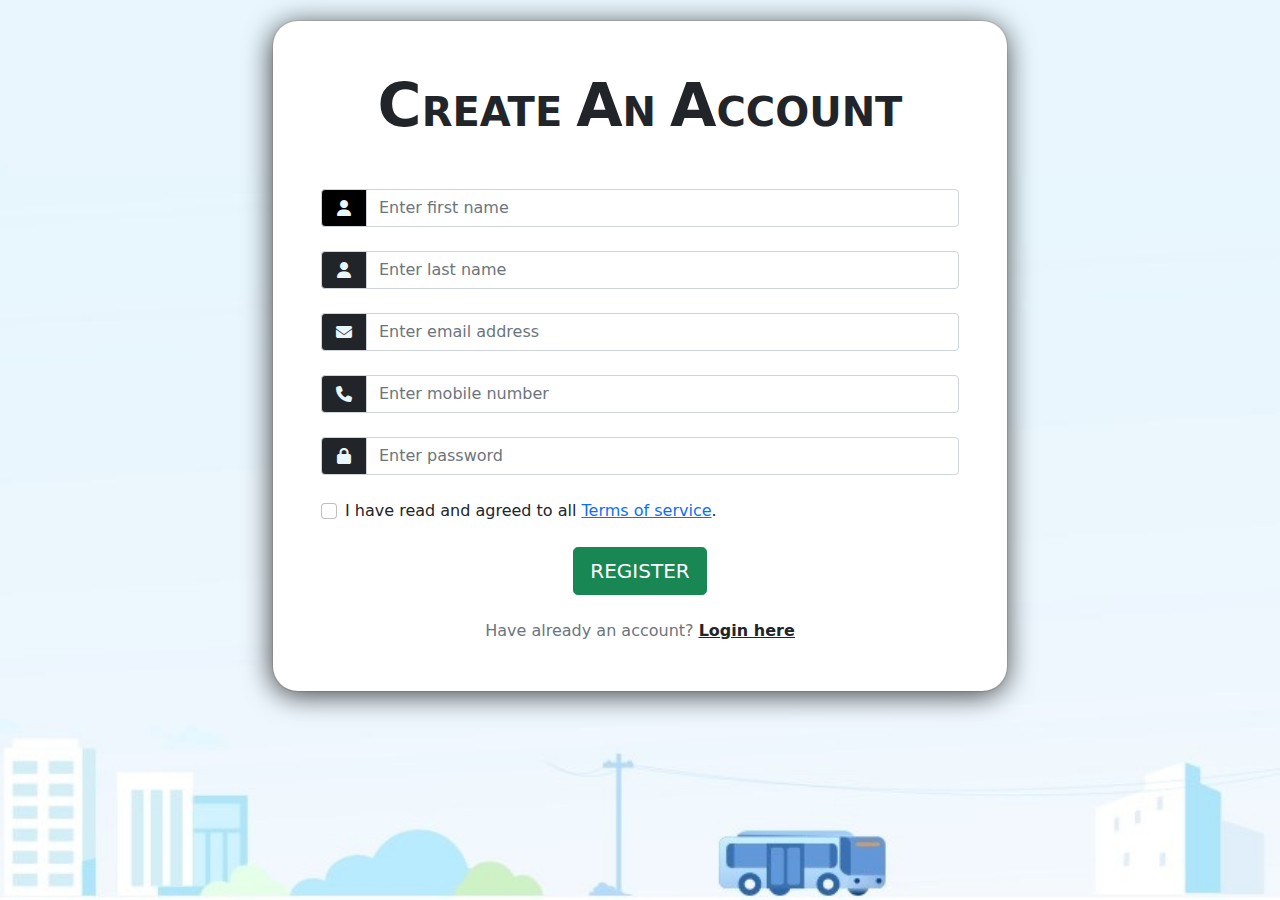
<file: index.html>
<!DOCTYPE html>
<html lang="en">
  <head>
    <meta charset="UTF-8" />
    <meta name="viewport" content="width=device-width, initial-scale=1.0" />
    <title>Book My Bus</title>
    <link rel="icon" href="images/favicon.ico" type="image/x-icon" />
    <link rel="stylesheet" href="css/bootstrap.min.css" />
    <link rel="stylesheet" href="css/style.css" />
    <link rel="stylesheet" href="css/all.css" />
  </head>

  <body>
    <section class="bg-img-signup" style="padding: 20px">
      <div class="container">
        <div class="row d-flex justify-content-center align-items-center">
          <div class="col-md-8">
            <div class="card" style="border-radius: 25px">
              <div
                class="card-body p-md-5"
                style="
                  box-shadow: -1px 4px 28px 0px rgba(0, 0, 0, 0.75);
                  border-radius: 25px;
                "
              >
                <h1
                  class="text-center fw-bold mb-5 text-uppercase"
                  style="text-transform: capitalize"
                >
                  <span style="font-size: 1.5em">c</span>reate
                  <span style="font-size: 1.5em">a</span>n
                  <span style="font-size: 1.5em">a</span>ccount
                </h1>
                <form class="registrationForm">
                  <div class="mb-4">
                    <div class="input-group">
                      <span class="input-group-text"
                        ><i class="fas fa-user fa-fw" style="color: #e9f6fe"></i
                      ></span>
                      <input
                        type="text"
                        id="fName"
                        class="form-control"
                        placeholder="Enter first name"
                      />
                      
                    </div>
                    <span id="firstNameError" class="text-danger"></span>
                  </div>

                  <div class="mb-4">
                    <div class="input-group">
                      <span class="input-group-text bg-dark"
                        ><i class="fas fa-user fa-fw" style="color: #e9f6fe"></i
                      ></span>
                      <input
                        type="text"
                        id="lName"
                        class="form-control"
                        placeholder="Enter last name"
                      />
                    </div>
                    <span id="lastNameError" class="text-danger"></span>
                  </div>
                  
                  <div class="mb-4">
                    <div class="input-group">
                      <span class="input-group-text bg-dark"
                        ><i
                          class="fas fa-envelope fa-fw"
                          style="color: #e9f6fe"
                        ></i
                      ></span>
                      <input
                        type="email"
                        id="email"
                        class="form-control"
                        placeholder="Enter email address"
                      />
                    </div>
                    <span id="emailError" class="text-danger"></span>
                  </div>

                  <div class="mb-4">
                    <div class="input-group">
                      <span class="input-group-text bg-dark"
                        ><i
                          class="fa-solid fa-phone fa-fw"
                          style="color: #e9f6fe"
                        ></i
                      ></span>
                      <input
                        type="text"
                        id="mobNumber"
                        class="form-control"
                        placeholder="Enter mobile number"
                      />
                    </div>
                    <span id="mobileNumberError" class="text-danger"></span>
                  </div>

                  <div class="mb-4">
                    <div class="input-group">
                      <span class="input-group-text bg-dark"
                        ><i class="fas fa-lock fa-fw" style="color: #e9f6fe"></i
                      ></span>
                      <input
                        type="password"
                        id="password"
                        class="form-control"
                        placeholder="Enter password"
                      />
                    </div>
                    <span id="passwordError" class="text-danger"></span>
                  </div>

                  <div class="form-check mb-4">
                    <input
                      class="form-check-input"
                      type="checkbox"
                      id="agreeTerms" required="required"
                    />
                    <label class="form-check-label" >
                      I have read and agreed to all
                      <a href="./pages/terms-of-service.html"
                        >Terms of service</a
                      >. 
                    </label>
                  </div>
                  <span id="termsError" class="text-danger"></span>

                  <div class="text-center">
                    <button type="button" class="btn btn-success btn-lg text-uppercase" onclick="validateForm()">
                      Register
                    </button>
                    <p class="text-center text-muted mt-4 mb-0">
                      Have already an account?
                      <a href="./pages/login.html" class="fw-bold text-body"
                        ><u>Login here</u>
                      </a>
                    </p>
                  </div>
                </form>
              </div>
            </div>
          </div>
        </div>
      </div>
    </section>

    <script src="js/index.js"></script>
    <script src="js/bootstrap.bundle.min.js"></script>
  </body>
</html>
</file>
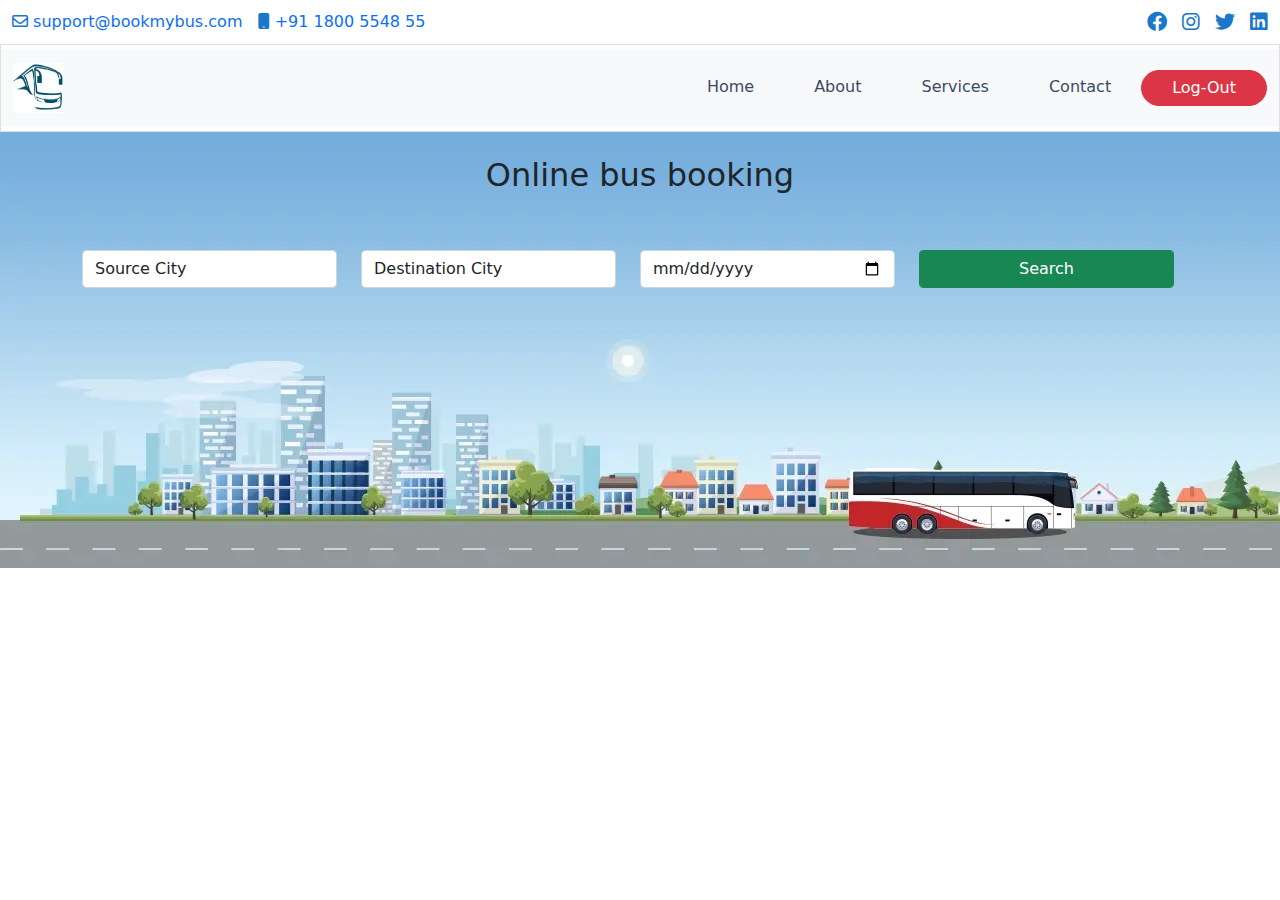
<file: pages/home-page.html>
<!DOCTYPE html>
<html lang="en">
  <head>
    <meta charset="UTF-8" />
    <meta name="viewport" content="width=device-width, initial-scale=1.0" />
    <title>Book My Bus</title>
    <link rel="icon" href="../images/favicon.ico" type="image/x-icon" />
    <link rel="stylesheet" href="../css/bootstrap.min.css" />
    <link rel="stylesheet" href="../css/style.css" />
    <link rel="stylesheet" href="../css/all.css" />
  </head>
  <body>

    <div class="topHeader" id="top">
      <div class="container-fluid">
        <div class="row">
          <div class="col-xs-12 col-sm-6">
            <div class="contactInfo">
              <a href="mailto:support@bookmybus.com"><i
                  class="fa-regular fa-envelope"></i> support@bookmybus.com</a>
              <a href="tel:+1 55895548855">
                <i class="fa-solid fa-mobile"></i> +91 1800 5548 55</a>
            </div>
          </div>
          <div class="col-xs-12 col-sm-6">
            <div class="socialMedia">
              <a href="#"><i class="fa-brands fa-facebook fa-lg"></i></a>
              <a href="#"><i class="fa-brands fa-instagram fa-lg"></i></a>
              <a href="#"><i class="fa-brands fa-twitter fa-lg"></i></a>
              <a href="#"><i class="fa-brands fa-linkedin fa-lg"></i></a>
            </div>
          </div>
        </div>
      </div>
    </div>

    <header>
      <div class="navMenu">
        <nav class="navbar navbar-expand-lg navbar-light bg-light">
          <div class="container-fluid">
            <a class="navbar-brand" href="#" id="logo">
              <img src="../images/logo1.ico" alt="logo" width="50px"
                height="50px">
            </a>

            <button class="navbar-toggler" type="button" data-toggle="collapse"
              data-target="#myNavbar">
              <span class="navbar-toggler-icon"></span>
            </button>

            <div class="collapse navbar-collapse justify-content-end"
              id="myNavbar">
              <ul class="navbar-nav">
                <li class="nav-item"><a class="nav-link" href="#">home</a></li>
                <li class="nav-item"><a class="nav-link" href="#">about</a></li>
                <li class="nav-item"><a class="nav-link" href="#">services</a></li>
                <li class="nav-item"><a class="nav-link" href="#">contact</a></li>
                <li class="nav-item"><a class="nav-link btn btn-danger text-white border-rounder-3" onclick="logOut()">Log-out</a></li>
                <!-- <li class="nav-item"><a
                    class="nav-link btn btn-success myBtn text-white border-rounder-3"
                    href="../index.html" style="border-radius: 25px;">Register</a></li>&nbsp;
                <li class="nav-item"><a class="nav-link btn btn-primary"
                    href="./login.html">Sign in</a></li> -->
              </ul>
            </div>
          </div>
        </nav>
      </div>
    </header>

    <section class="homePageBg">
      <div class="container">
        <div class="row">
          <div class="col-12 mt-4">
            <h2 class="text-center">Online bus booking</h2>
          </div>
          <div class="row">
            <div class="col-lg-3 col-md-6  mt-5">
              <select class="form-control" id="start">
                <option value="">Source City</option>
                <option value="Chandigarh">Chandigarh</option>
                <option value="Shimla">Shimla</option>
                <option value="Manali">Manali</option>
            </select>
            <span id="startError" class="text-danger"></span>
          </div>
            <div class="col-lg-3 col-md-6 mt-5">
              <select class="form-control" id="end">
                <option value="">Destination City</option>
                <option value="Chandigarh">Chandigarh</option>
                <option value="Shimla">Shimla</option>
                <option value="Manali">Manali</option>
            </select>
            <span id="endError" class="text-danger"></span>
          </div>
            <div class="col-lg-3 col-md-6 mt-5">
              <input type="date" class="form-control" id="date"
                placeholder="dd-mm-yyyy">
                <span id="dateError" class="text-danger"></span>
            </div>
            <div class="col-lg-3 col-md-6 mt-5">
              <input value="Search" type="submit" id="search" onclick="searchbuses()"
                class="form-control btn btn-success">
            </div>
          </div>
        </div>
      </div>
    </section>

    <section>
      <div class="container">
        <div class="row">
          <div id="buslist">

          </div>
        </div>
      </div>
    </section>

      <script src="../js/bootstrap.bundle.min.js"></script>
      <script src="../js/homePage.js"></script>

    </body>

  </html>
</file>
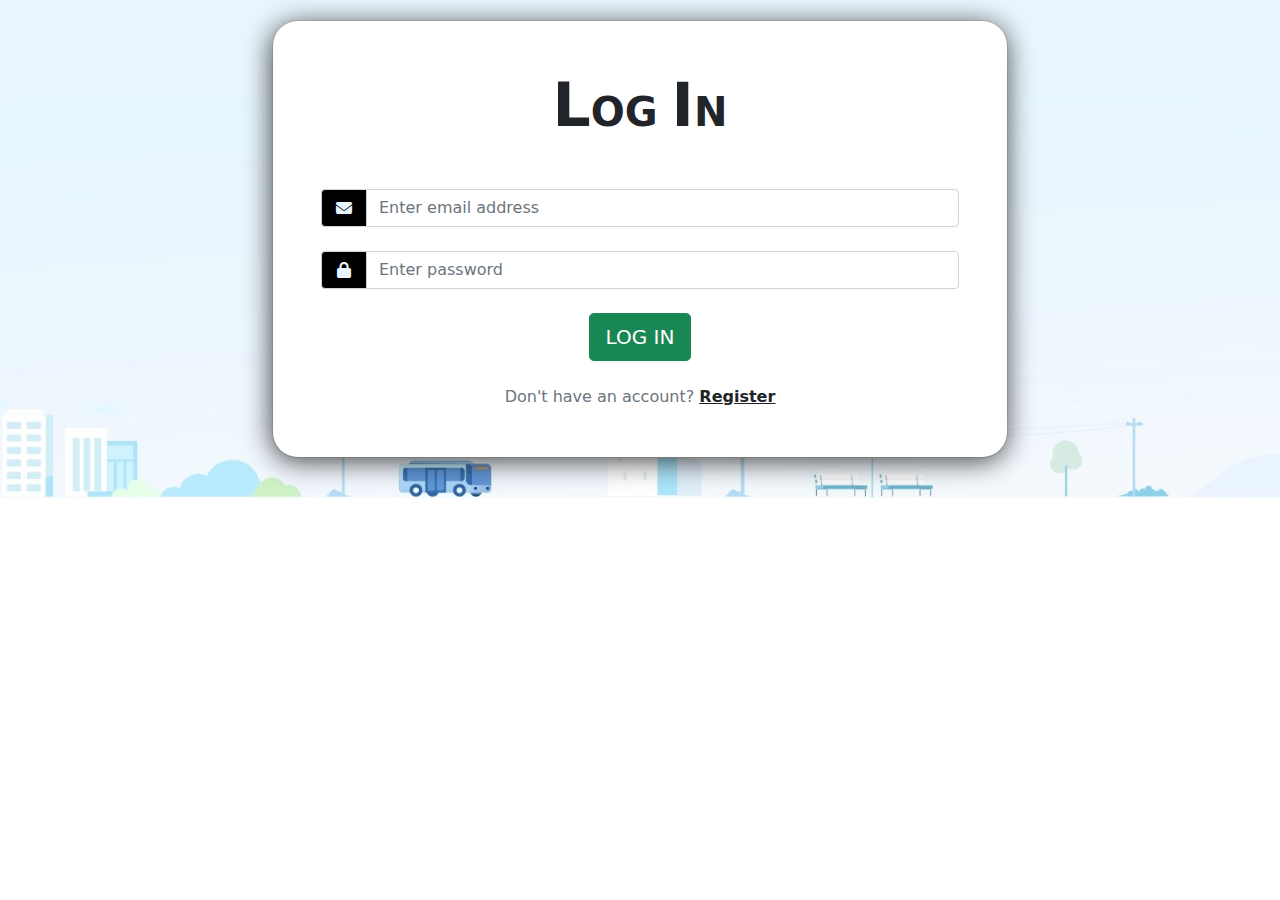
<file: pages/login.html>
<!DOCTYPE html>
<html lang="en">
  <head>
    <meta charset="UTF-8" />
    <meta name="viewport" content="width=device-width, initial-scale=1.0" />
    <title>Book My Bus</title>
    <link rel="icon" href="../images/favicon.ico" type="image/x-icon" />
    <link rel="stylesheet" href="../css/bootstrap.min.css" />
    <link rel="stylesheet" href="../css/style.css" />
    <link rel="stylesheet" href="../css/all.css" />
  </head>

  <body class="bg-img">
    <section style="padding: 20px;">
      <div class="container">
        <div class="row d-flex justify-content-center align-items-center">
          <div class="col-md-8">
            <div class="card" style="border-radius: 25px;">
              <div class="card-body p-md-5" style="box-shadow: -1px 4px 28px 0px rgba(0,0,0,0.75);border-radius: 25px;">
                <h1
                  class="text-center fw-bold mb-5 text-uppercase"
                  style="text-transform: capitalize"
                >
                  <span style="font-size: 1.5em">l</span>og
                  <span style="font-size: 1.5em">i</span>n
                </h1>

                  <div class="mb-4">
                    <div class="input-group">
                      <span class="input-group-text"><i class="fas fa-envelope fa-fw" style="color: #E9F6FE;"></i></span>
                      <input type="email" id="loginEmail" class="form-control" placeholder="Enter email address" />
                    </div>
                  </div>

                  <div class="mb-4">
                    <div class="input-group">
                      <span class="input-group-text"><i class="fas fa-lock fa-fw" style="color: #E9F6FE;"></i></span>
                      <input type="password" id="loginPassword" class="form-control mb-0" placeholder="Enter password" />
                    </div>
                    <span id="userError" class="text-danger"></span>
                  </div>

                  <div class="text-center">
                    <button type="button" class="btn btn-success btn-lg text-uppercase" onclick="validateLogin()">Log in</button>
                  </div>
                  <p class="text-center text-muted mt-4 mb-0">Don't have an account? <a href="../index.html"
                    class="fw-bold text-body "><u>Register</u></a></p>
                </form>
              </div>
            </div>
          </div>
        </div>
      </div>
    </section> 

    <script src="../js/login.js"></script>
    <script src="../js/bootstrap.bundle.min.js"></script>
  </body>
</html>
</file>
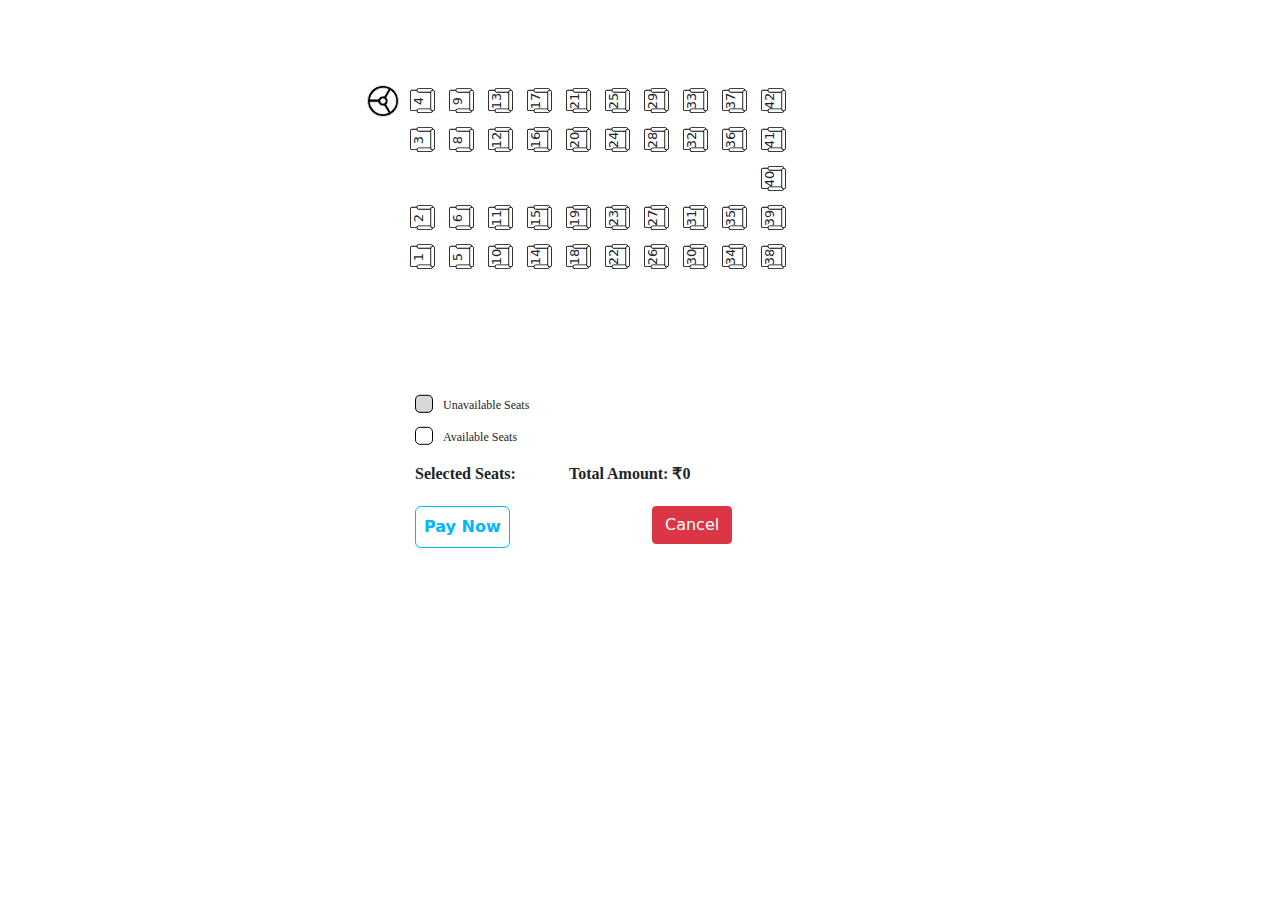
<file: pages/seats.html>
<!DOCTYPE html>
<html lang="en">

<head>
    <meta charset="UTF-8" />
    <meta name="viewport" content="width=device-width, initial-scale=1.0" />
    <title>Book My Bus</title>
    <link rel="icon" href="../images/favicon.ico" type="image/x-icon" />
    <link rel="stylesheet" href="../css/bootstrap.min.css" />
    <link rel="stylesheet" href="../css/seats.css" />
    <link rel="stylesheet" href="../css/all.css" />
</head>

<body>
    <section>
        <div class="container">
            <div class="row">
                <div class="col-6 offset-3">
                    <div class="seat-view"
                        style="display: grid; grid-template-columns: repeat(5, minmax(2%, 2rem)); grid-template-rows: repeat(11, minmax(2%, 2rem)); gap: 7px;">
                        <div></div>
                        <div></div>
                        <div></div>
                        <div></div>
                        <div class="driver-seat"></div>
                        <div class="seats text-center vertical-center">1</div>
                        <div class="seats text-center vertical-center">2</div>
                        <div></div>
                        <div class="seats text-center vertical-center">3</div>
                        <div class="seats text-center vertical-center">4</div>
                        <div class="seats text-center vertical-center">5</div>
                        <div class="seats text-center vertical-center">6</div>
                        <div></div>
                        <div class="seats text-center vertical-center">8</div>
                        <div class="seats text-center vertical-center">9</div>
                        <div class="seats text-center vertical-center">10</div>
                        <div class="seats text-center vertical-center">11</div>
                        <div></div>
                        <div class="seats text-center vertical-center">12</div>
                        <div class="seats text-center vertical-center">13</div>
                        <div class="seats text-center vertical-center">14</div>
                        <div class="seats text-center vertical-center">15</div>
                        <div></div>
                        <div class="seats text-center vertical-center">16</div>
                        <div class="seats text-center vertical-center">17</div>
                        <div class="seats text-center vertical-center">18</div>
                        <div class="seats text-center vertical-center">19</div>
                        <div></div>
                        <div class="seats text-center vertical-center">20</div>
                        <div class="seats text-center vertical-center">21</div>
                        <div class="seats text-center vertical-center">22</div>
                        <div class="seats text-center vertical-center">23</div>
                        <div></div>
                        <div class="seats text-center vertical-center">24</div>
                        <div class="seats text-center vertical-center">25</div>
                        <div class="seats text-center vertical-center">26</div>
                        <div class="seats text-center vertical-center">27</div>
                        <div></div>
                        <div class="seats text-center vertical-center">28</div>
                        <div class="seats text-center vertical-center">29</div>
                        <div class="seats text-center vertical-center">30</div>
                        <div class="seats text-center vertical-center">31</div>
                        <div></div>
                        <div class="seats text-center vertical-center">32</div>
                        <div class="seats text-center vertical-center">33</div>
                        <div class="seats text-center vertical-center">34</div>
                        <div class="seats text-center vertical-center">35</div>
                        <div></div>
                        <div class="seats text-center vertical-center">36</div>
                        <div class="seats text-center vertical-center">37</div>
                        <div class="seats text-center vertical-center">38</div>
                        <div class="seats text-center vertical-center">39</div>
                        <div class="seats text-center vertical-center">40</div>
                        <div class="seats text-center vertical-center">41</div>
                        <div class="seats text-center vertical-center">42</div>
                    </div>
                    <div class="bottom" style="transform: translate(0%, -70%);">
                        <ul class="mt-5 mx-3">
                            <li><span class="unavailable-box"></span>Unavailable Seats</li>
                            <li><span class="available-box"></span>Available Seats</li>
                        </ul>                        
                        <p class="mx-5">Selected Seats: <span id="selected-seats"></span></p>
                        <p class="">Total Amount: <span id="total-amount">₹0</span></p>
                    </div>
                    <div class="row margin-top-negative">
                        <div class="col-6">
                            <button id="pay-now-button" class="mx-5">Pay Now</button>
                        </div>
                        <div class="col-6">
                            <button id="cancel-button" class="btn btn-danger" onclick="window.location.href='../pages/home-page.html'">Cancel</button>
                        </div>
                    </div>
                </div>
            </div>
        </div>
    </section>
    <script src="../js/seats.js"></script>
    <script src="../js/bootstrap.bundle.min.js"></script>
</body>

</html>
</file>
<file: css/style.css>
*{
  padding: 0;
  margin: 0;
  box-sizing: border-box;
}
.bg-img{
  background-image: url(../images/bg-img-1.jpg);
  background-repeat: repeat-x;
  background-size: cover;
}
.bg-img-signup{
  background-image: url(../images/bg-img-1.jpg);
  background-size: cover;
  height: 100vh;
}
.index-bg-img{
  background-image: url(../images/bg-img-3.jpg);
  background-size: cover;
}
button {
    color: #fff;
}
.topHeader {
    padding: 10px 0;
}
.topHeader .socialMedia {
    float: right;
}
.topHeader a {
    text-decoration: none;
    margin-right: 10px;
}
.topHeader a:last-child {
    margin-right: 0;
}
.topHeader i {
    color: #1977cc;
}
header {
    position: -webkit-sticky;
    position: sticky;
    top: 0;
    z-index: 999;
    background-color: #fff;
}
#myNavbar a {
	text-decoration: none;
	text-transform: capitalize;
	color: #3C4964;
	padding: 5px 30px;
}
.navMenu {
  padding: 5px 0;
  border: 1px solid #e0e0e0;
}
#myNavbar {
  float: right;
  padding-right: 0;
}
.navMenu nav {
  background-color: #fff;
  border: none;
  margin-bottom: 0;
}
#myNavbar li:last-child a{
  color: #fff;
  border-radius: 20px;
}
.homePageBg{
  background-image: url(../images/bg-img-2.webp);
  height: 55vh;
  background-repeat: no-repeat;
}
.font-size-dec{
  opacity: 0.5;
  font-size: small;
}
.select-seat-button {
  background-color: #fff;
  border-color: #00b8f8;
  color: #00b8f8;
  border-radius: 6px;
  padding: .5em;
  transition: all 1s;
  cursor: pointer;
  border: 1px solid;
  font-weight: 600;
}
.select-seat-button:hover{
  color: #fff;
  background-color:  #00b8f8;
}
.price{
  font-weight: 700;
  font-size:medium;
}

/* login page */

.bg-img{
  background-image: url(../images/bg-img-1.jpg);
  background-repeat: repeat-x;
  background-size: cover;
}
.input-group-text{
  background-color: #000;
}
button {
    color: #fff;
}
</file>
<file: css/seats.css>
.driver-seat {
  background-image: url(../images/icon-steering-wheel.svg);
  background-repeat: no-repeat;
  background-position: 50%;
 ;
  pointer-events: none
}
.seat-view {
  display: block;
  transform-origin: top left;
  transform: rotate(-90deg) translate(-50%);
  max-height: 485px;
  
}
.seats {
  padding: 3px;
  background-image: url(../images/icon-seat-available.svg);
  background-repeat: no-repeat;
  background-position: 50%;
  font-size: small;
  
}
.seats.seat-unavailable {
  background-image: url(../images/icon-seat-unavailable.svg);
  pointer-events: none
}
.seats:hover {
  background-image: url(../images/icon-seat-hover.svg);
}
.bottom ul li {
  margin-top: 14px;
  font-family: Montserrat-Regular;
  font-size: 12px;
  list-style: none;
}
.bottom ul li span {
  padding: 8px;
  font-size: 0;
  border: 1px solid;
  vertical-align: super;
  margin-right: 10px
}
.bottom ul li span.unavailable-box {
  background: #d8d8d8;
  border: 1px solid #000;
  border-radius: 5px
}
.bottom ul li span.available-box {
  background-color: #fff;
  border: 1px solid #000;
  border-radius: 5px
}
.seat-selected {
  background-image: url(../images/icon-seat-unavailable.svg);
}

#pay-now-button{
  background-color: #fff;
    border-color: #00b8f8;
    color: #00b8f8;
    border-radius: 6px;
    padding: .5em;
    transition: all .6s;
    cursor: pointer;
    border: 1px solid;
    font-weight: 600;
}
#pay-now-button:hover{
  color: white;
  background-color: #00b8f8;
}

.bottom p{
  font-family: Montserrat-Regular;
  font-size: medium;
  font-weight: bold;
  display: inline-block;  
}

.margin-top-negative{
  margin-top: -70px;
}
</file>
